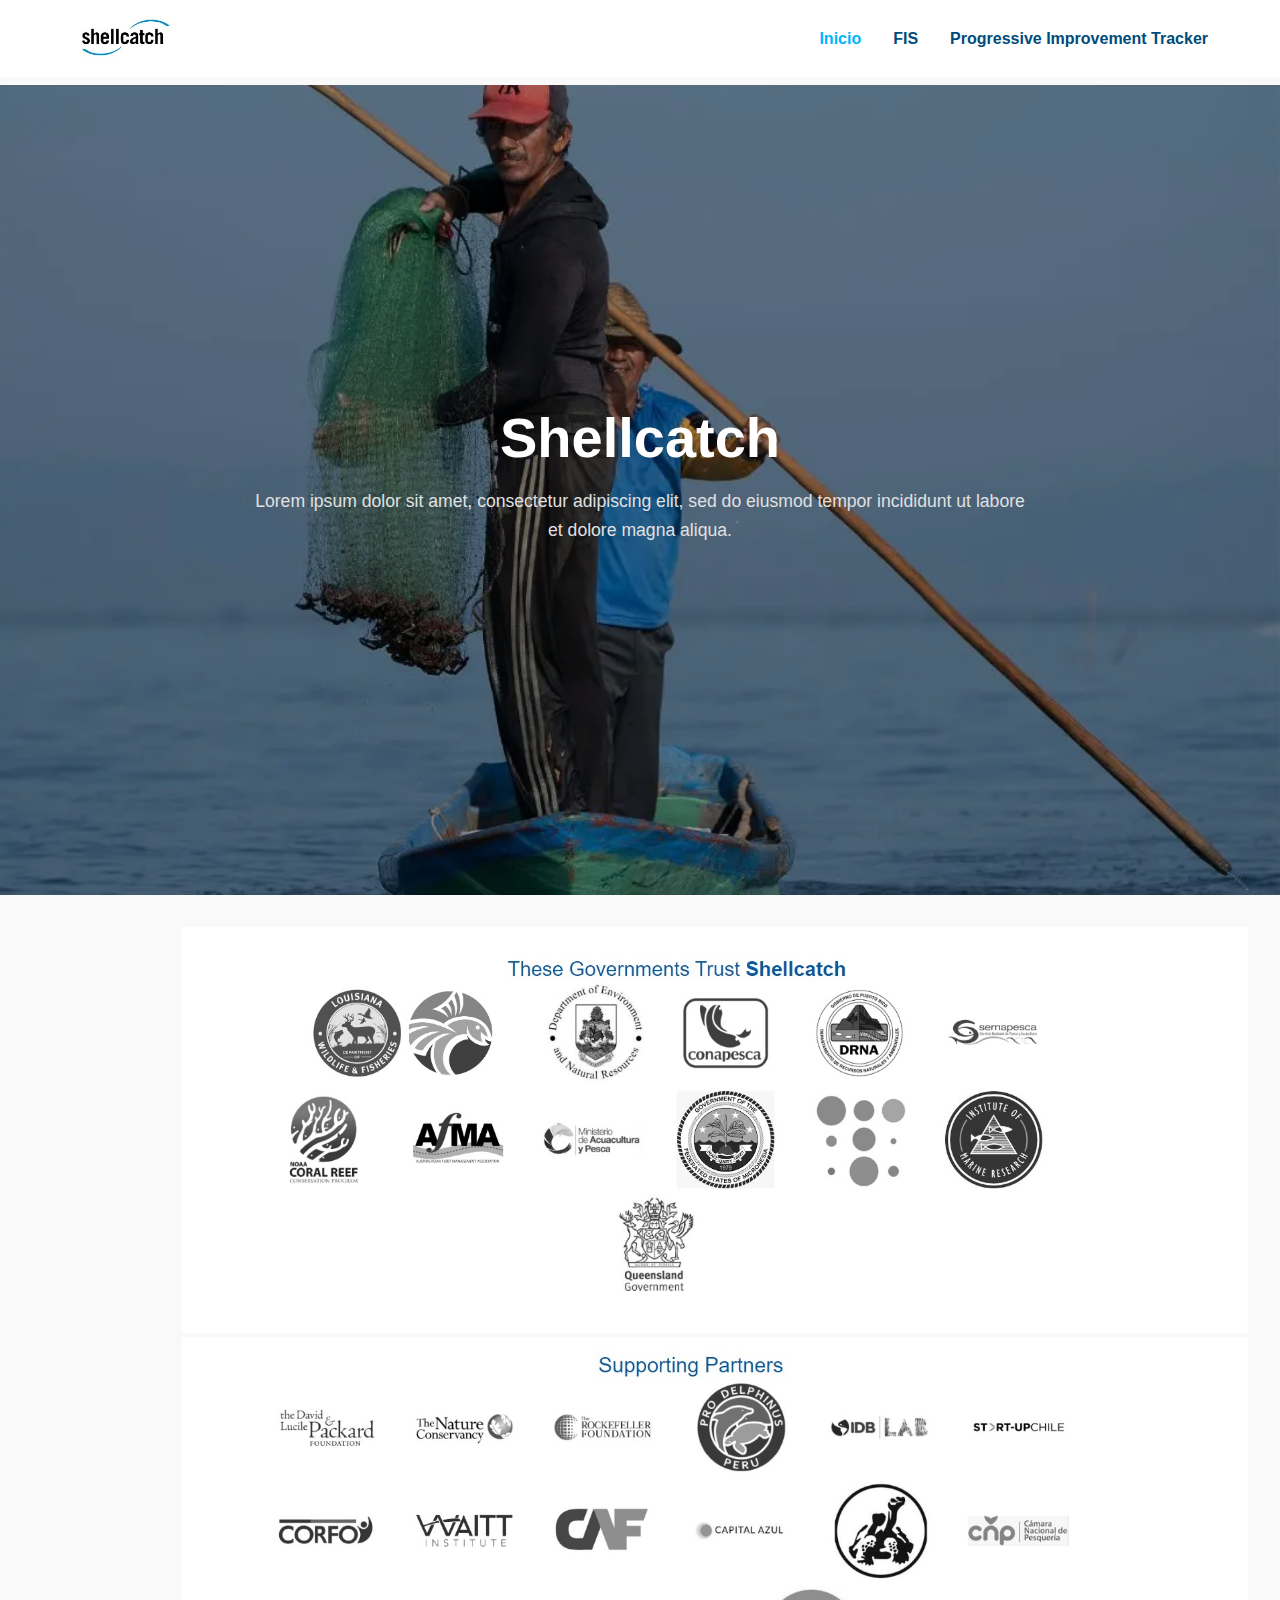
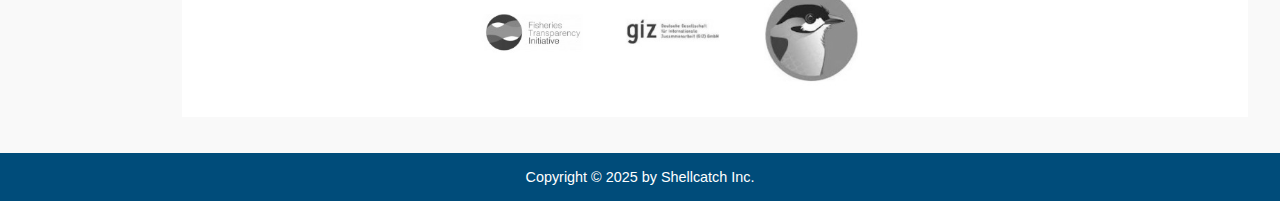
<file: index.html>
<!DOCTYPE html>
<html lang="es">
<head>
  <meta charset="UTF-8" />
  <meta name="viewport" content="width=device-width, initial-scale=1" />
  <title>Inicio - Shellcatch</title>
  <link rel="stylesheet" href="styles.css" />
</head>
<body>

  <header class="main-header">
    <div class="container">
      <div class="logo-area">
        <img src="./img/logoShell.jpeg" alt="Logo Shellcatch" class="logo-img" />
      </div>

      <nav class="navbar">
        <ul class="nav-list">
          <li><a href="index.html" class="active">Inicio</a></li>
          <li><a href="FIS.html">FIS</a></li>
          <li><a href="PIT.html">Progressive Improvement Tracker</a></li>
        </ul>
      </nav>
    </div>
  </header>

  <section class="hero">
    <img src="./img/pesca.webp" alt="Fondo de pesca" class="hero-img" />
    <div class="hero-content">
      <h1>Shellcatch</h1>
      <p class="subtitle"></p>
      <p class="description">
        Lorem ipsum dolor sit amet, consectetur adipiscing elit, sed do eiusmod tempor incididunt ut labore et dolore magna aliqua.
      </p>
    </div>
  </section>
  

  <main>
    <div id="image-container">
      <img src="./img/governments_shellcatch.jpeg" alt="gobiernos" class="image" />
      <img src="./img/supportning_partners.jpeg" alt="suporte" class="image" />
    </div>
    
  </main>

  <footer>
    <p>Copyright © 2025 by Shellcatch Inc.</p>
  </footer>

</body>
</html>
</file>
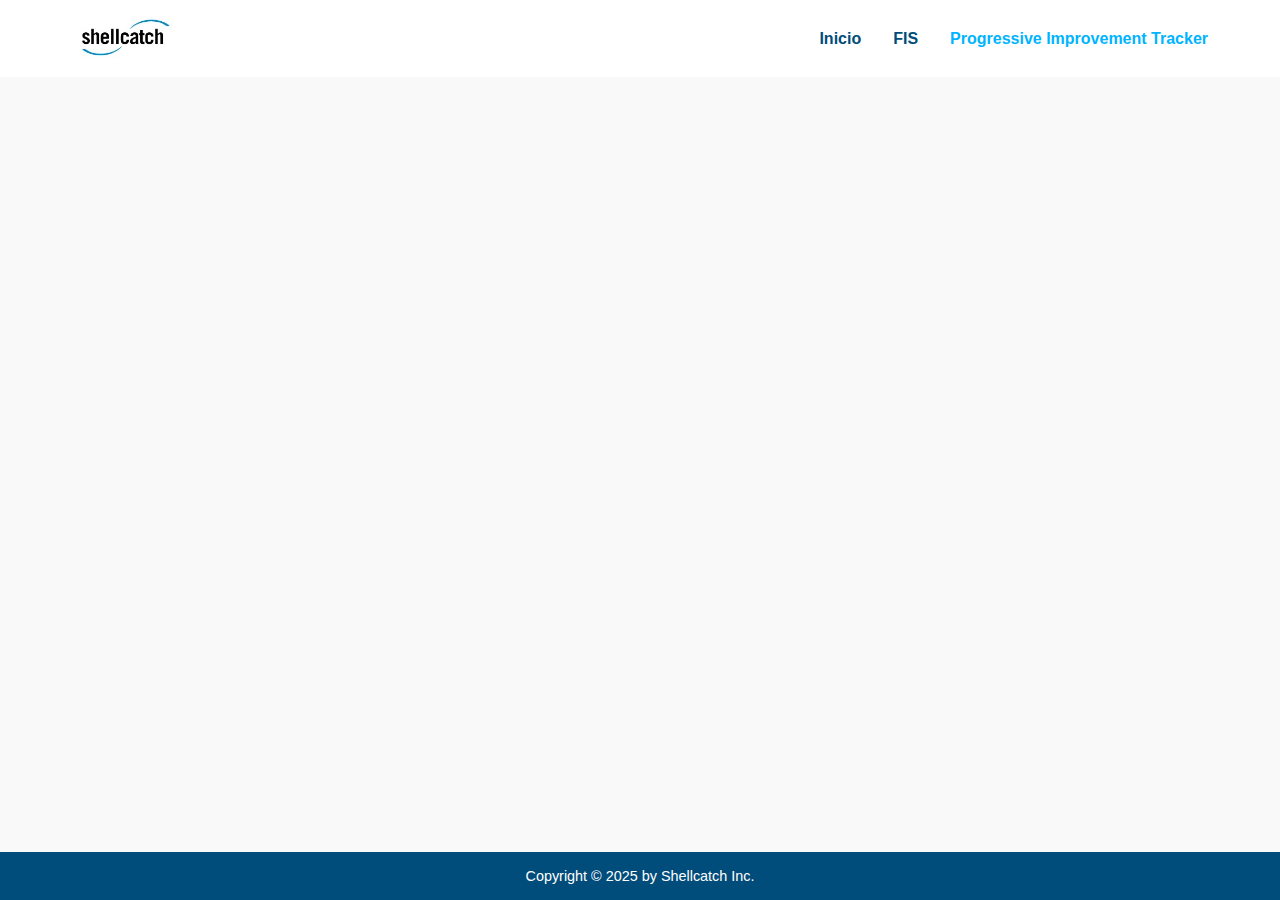
<file: PIT.html>
<!DOCTYPE html>
<html lang="es">
<head>
  <meta charset="UTF-8" />
  <meta name="viewport" content="width=device-width, initial-scale=1" />
  <title>Progressive Improvement Tracker - Mi Sitio</title>
  <link rel="stylesheet" href="styles.css" />
</head>
<body>

  <header class="main-header">
    <div class="container">
      <div class="logo-area">
        <img src="./img/logoShell.jpeg" alt="Logo Shellcatch" class="logo-img" />
      </div>

      <nav class="navbar">
        <ul class="nav-list">
          <li><a href="index.html">Inicio</a></li>
          <li><a href="FIS.html">FIS</a></li>
          <li><a href="PIT.html"class="active">Progressive Improvement Tracker</a></li>
        </ul>
      </nav>
    </div>
  </header>

  <main>
    <h1>Progressive Improvement Tracker</h1>
  </main>

  <footer>
    <p>Copyright © 2025 by Shellcatch Inc.</p>
  </footer>

</body>

</html>
</file>
<file: styles.css>
* {
  margin: 0;
  padding: 0;
  box-sizing: border-box;
}

body {
  font-family: "Arial", sans-serif;
  color: #333;
  display: flex;
  flex-direction: column;
  min-height: 100vh;
  background: #f9f9f9;
}

.main-header {
  position: fixed;
  top: 0;
  left: 0;
  width: 100%;
  background: white;
  z-index: 100;
}

.main-header .container {
  display: flex;
  justify-content: space-between;
  align-items: center;
  max-width: 1200px;
  margin: 0 auto;
  padding: 1rem 2rem;
}

.logo-area {
  display: flex;
  align-items: center;
  gap: 0.8rem;
}

.logo-img {
  height: 45px;
  width: auto;
}

.navbar {
  display: flex;
}

.nav-list {
  list-style: none;
  display: flex;
  gap: 2rem;
}

.nav-list a {
  color: #004c7a;
  text-decoration: none;
  font-weight: 600;
  transition: color 0.3s ease;
}

.nav-list a:hover,
.nav-list a.active {
  color: #00b4ff;
}


.hero {
  position: relative;
  height: 90vh;
  display: flex;
  justify-content: center;
  align-items: center;
  text-align: center;
  color: white;
  overflow: hidden;
  margin-top: 85px;
}

.hero-img {
  position: absolute;
  top: 0;
  left: 0;
  width: 100%;
  height: 100%;
  object-fit: cover;      
  object-position: center;
  z-index: 0;
  filter: brightness(70%);
}

.hero-content {
  position: relative;
  z-index: 1;
  max-width: 850px;
  padding: 2rem;
}

.hero h1 {
  font-size: 3.5rem;
  font-weight: 800;
  line-height: 1.2;
  margin-bottom: 1rem;
}

.description {
  font-size: 1.1rem;
  line-height: 1.6;
  margin-bottom: 2rem;
  color: #e0e0e0;
}

.image-container {
  display: flex;
  flex-direction: column; 
  align-items: center;    
  gap: 20px;              
  margin-top: 30px;
  
}

.image {
  width: 100%;    
  height: auto;  
  padding-left: 150px;
}

main {
  flex: 1;
  padding: 2rem;
}

footer {
  text-align: center;
  padding: 1rem;
  background: #004c7a;
  color: white;
  font-size: 0.9rem;
}
</file>
